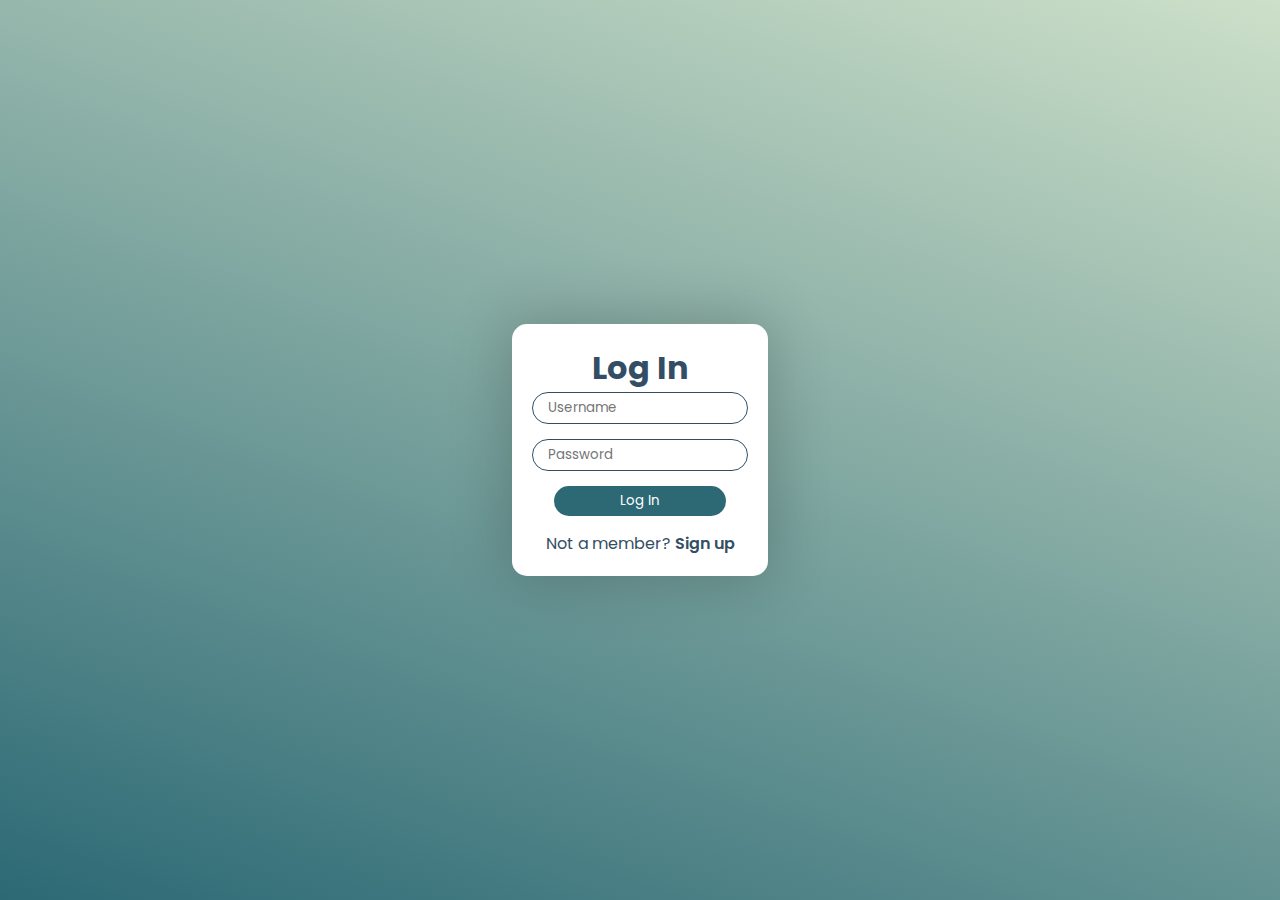
<file: index.html>
<!DOCTYPE html>
<!--[if lt IE 7]>      <html class="no-js lt-ie9 lt-ie8 lt-ie7"> <![endif]-->
<!--[if IE 7]>         <html class="no-js lt-ie9 lt-ie8"> <![endif]-->
<!--[if IE 8]>         <html class="no-js lt-ie9"> <![endif]-->
<!--[if gt IE 8]>      <html class="no-js"> <!--<![endif]-->
<html>
    <head>
        <meta charset="utf-8">
        <meta http-equiv="X-UA-Compatible" content="IE=edge">
        <title>Log In</title>
        <meta name="description" content="">
        <meta name="viewport" content="width=device-width, initial-scale=1">
        <link rel="stylesheet" href="./assets/css/styles.css">
    </head>
    <body>
        <div class="container">
            <div class="title-text">
                <h1 class="title login">Log In</h1>
            </div>
            <div class="form-container">
                <div class="form-inner">
                    <form action="./assets/php/login.php" method="post" class="login">
                        <input type="text" name="username" id="username" placeholder="Username" required>
                        <input type="password" name="password" id="password" placeholder="Password" required>
                        <input type="submit" value="Log In" class="submit">
                        <div class="signup-link">Not a member? <a href="./register.html">Sign up</a></div>
                    </form>
                </div>
            </div>
        </div>
        
        <script src="" async defer></script>
    </body>
</html>
</file>
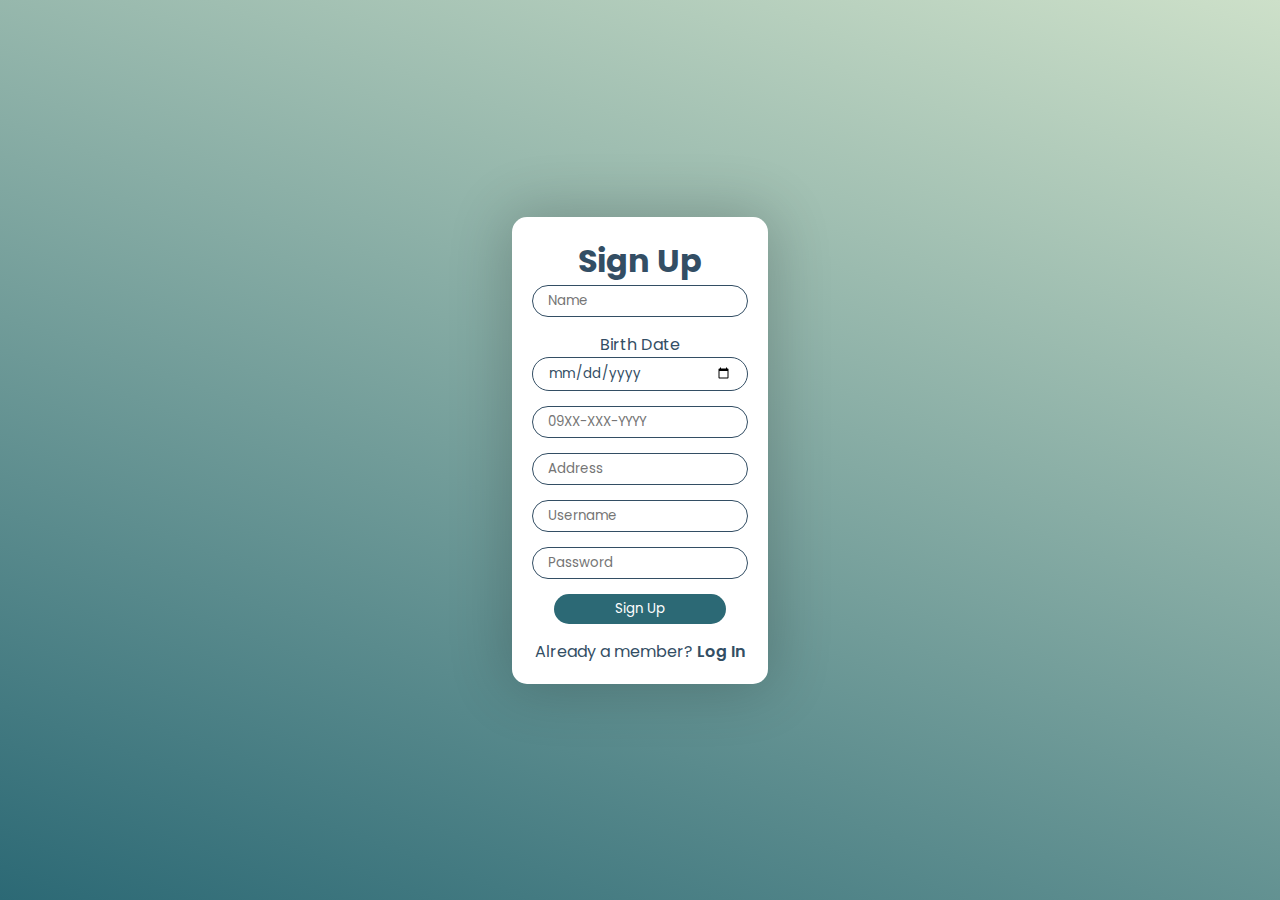
<file: register.html>
<!DOCTYPE html>
<!--[if lt IE 7]>      <html class="no-js lt-ie9 lt-ie8 lt-ie7"> <![endif]-->
<!--[if IE 7]>         <html class="no-js lt-ie9 lt-ie8"> <![endif]-->
<!--[if IE 8]>         <html class="no-js lt-ie9"> <![endif]-->
<!--[if gt IE 8]>      <html class="no-js"> <!--<![endif]-->
<html>
    <head>
        <meta charset="utf-8">
        <meta http-equiv="X-UA-Compatible" content="IE=edge">
        <title>Sign Up</title>
        <meta name="description" content="">
        <meta name="viewport" content="width=device-width, initial-scale=1">
        <link rel="stylesheet" href="./assets/css/styles.css">
    </head>
    <body>
        <div class="container">
            <div class="title-text">
                <h1 class="title login">Sign Up</h1>
            </div>
            <div class="form-container">
                <div class="form-inner">
                    <form action="./assets/php/connect.php" method="post" class="login">
                        <input type="text" name="name" id="name" placeholder="Name" required>
                        <label for="birthdate">Birth Date</label>
                        <input type="date" name="birthdate" id="birthdate" required>
                        <input type="tel" name="phone" id="phone" placeholder="09XX-XXX-YYYY" pattern="[09]{2}[0-9]{2}-[0-9]{3}-[0-9]{4}" required>
                        <input type="text" name="address" id="address" placeholder="Address" required>
                        <input type="text" name="username" id="username" placeholder="Username" required>
                        <input type="text" name="password" id="password" placeholder="Password" required>
                        <input type="submit" value="Sign Up" class="submit">
                        <div class="signup-link">Already a member? <a href="./index.html">Log In</a></div>
                    </form>
                </div>
            </div>
        </div>
        
        <script src="" async defer></script>
    </body>
</html>
</file>
<file: assets/css/styles.css>
@import url("https://fonts.googleapis.com/css2?family=Poppins:wght@400;600;700&display=swap");
* {
  margin: 0;
  padding: 0;
  -webkit-box-sizing: border-box;
          box-sizing: border-box;
  color: #334e64;
  font-family: 'Poppins', sans-serif;
}

body {
  width: 100%;
  min-height: 100vh;
  display: -webkit-box;
  display: -ms-flexbox;
  display: flex;
  -webkit-box-pack: center;
      -ms-flex-pack: center;
          justify-content: center;
  -webkit-box-align: center;
      -ms-flex-align: center;
          align-items: center;
  background: linear-gradient(20deg, #2c6975, #cde0c9);
}

.container {
  width: 20%;
  background: white;
  border-radius: 15px;
  padding: 20px;
  display: -webkit-box;
  display: -ms-flexbox;
  display: flex;
  -webkit-box-orient: vertical;
  -webkit-box-direction: normal;
      -ms-flex-direction: column;
          flex-direction: column;
  -webkit-box-pack: center;
      -ms-flex-pack: center;
          justify-content: center;
  -webkit-box-align: center;
      -ms-flex-align: center;
          align-items: center;
  -webkit-box-shadow: 0 0 60px 5px rgba(0, 0, 0, 0.2);
          box-shadow: 0 0 60px 5px rgba(0, 0, 0, 0.2);
}

.container .form-container {
  width: 100%;
}

.container .form-container .form-inner .login {
  display: -webkit-box;
  display: -ms-flexbox;
  display: flex;
  -webkit-box-orient: vertical;
  -webkit-box-direction: normal;
      -ms-flex-direction: column;
          flex-direction: column;
  -webkit-box-pack: center;
      -ms-flex-pack: center;
          justify-content: center;
  -webkit-box-align: center;
      -ms-flex-align: center;
          align-items: center;
}

.container .form-container .form-inner .login input {
  width: 100%;
  border: 1px solid #334e64;
  padding: 5px 15px;
  border-radius: 20px;
  outline: none;
  margin-bottom: 15px;
}

.container .form-container .form-inner .login .submit {
  width: 80%;
  border-radius: 20px;
  border: none;
  outline: none;
  background: #2c6975;
  color: white;
  cursor: pointer;
  -webkit-transition: opacity 0.3s;
  transition: opacity 0.3s;
}

.container .form-container .form-inner .login .submit:hover {
  opacity: 0.8;
}

.container .form-container .form-inner a {
  font-weight: 600;
  text-decoration: none;
}

.container .form-container .form-inner a:hover {
  text-decoration: underline;
}
/*# sourceMappingURL=styles.css.map */
</file>
